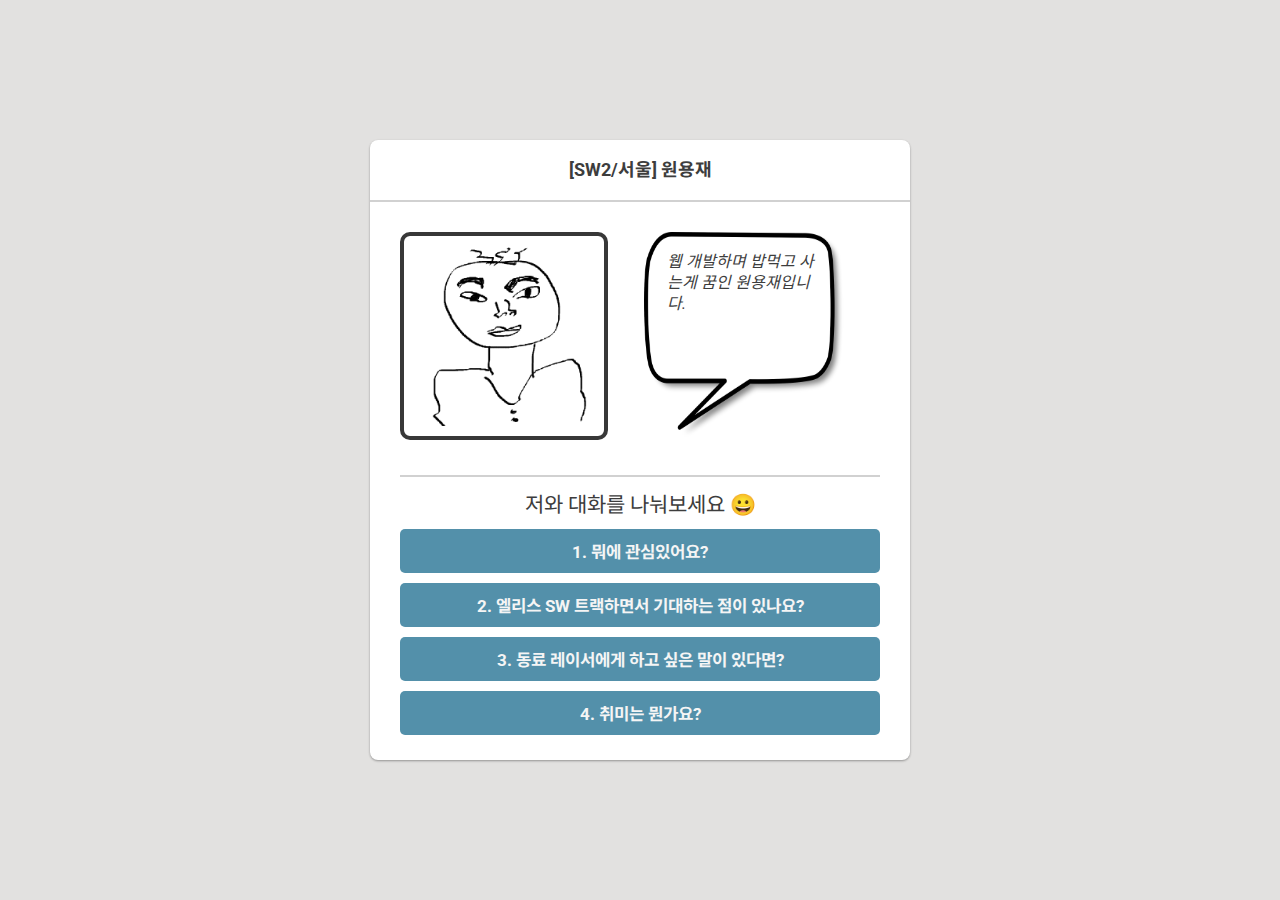
<file: elice-introduce/index.html>
<!DOCTYPE html>
<html>
  <head>
    <meta charset="utf-8" />
    <meta name="viewport" content="width=device-width, initial-scale=1" />
    <title>elice-introduce</title>
    <link rel="stylesheet" href="index.css" />
    <script src="index.js" defer></script>
  </head>
  <body>
    <div id="layout">
      <div class="card">
        <header class="header">
          <span class="header-title">[SW2/서울] 원용재</span>
        </header>
        <main class="main">
          <section class="main-section-top">
            <div class="img-box">
              <h1><img class="profile" src="image/profile1.png" alt="profile" /></h1>
            </div>
            <div class="img-boxs">
              <img class="speech-bubble" src="image/speech-bubble.png" alt="speech-bubble" />
              <p class="text"></p>
            </div>
          </section>
          <section class="main-section-bot">
            <h1>저와 대화를 나눠보세요 😀</h1>
            <button>1. 뭐에 관심있어요?</button>
            <button>2. 엘리스 SW 트랙하면서 기대하는 점이 있나요?</button>
            <button>3. 동료 레이서에게 하고 싶은 말이 있다면?</button>
            <button>4. 취미는 뭔가요?</button>
          </section>
        </main>
      </div>
    </div>
  </body>
</html>
</file>
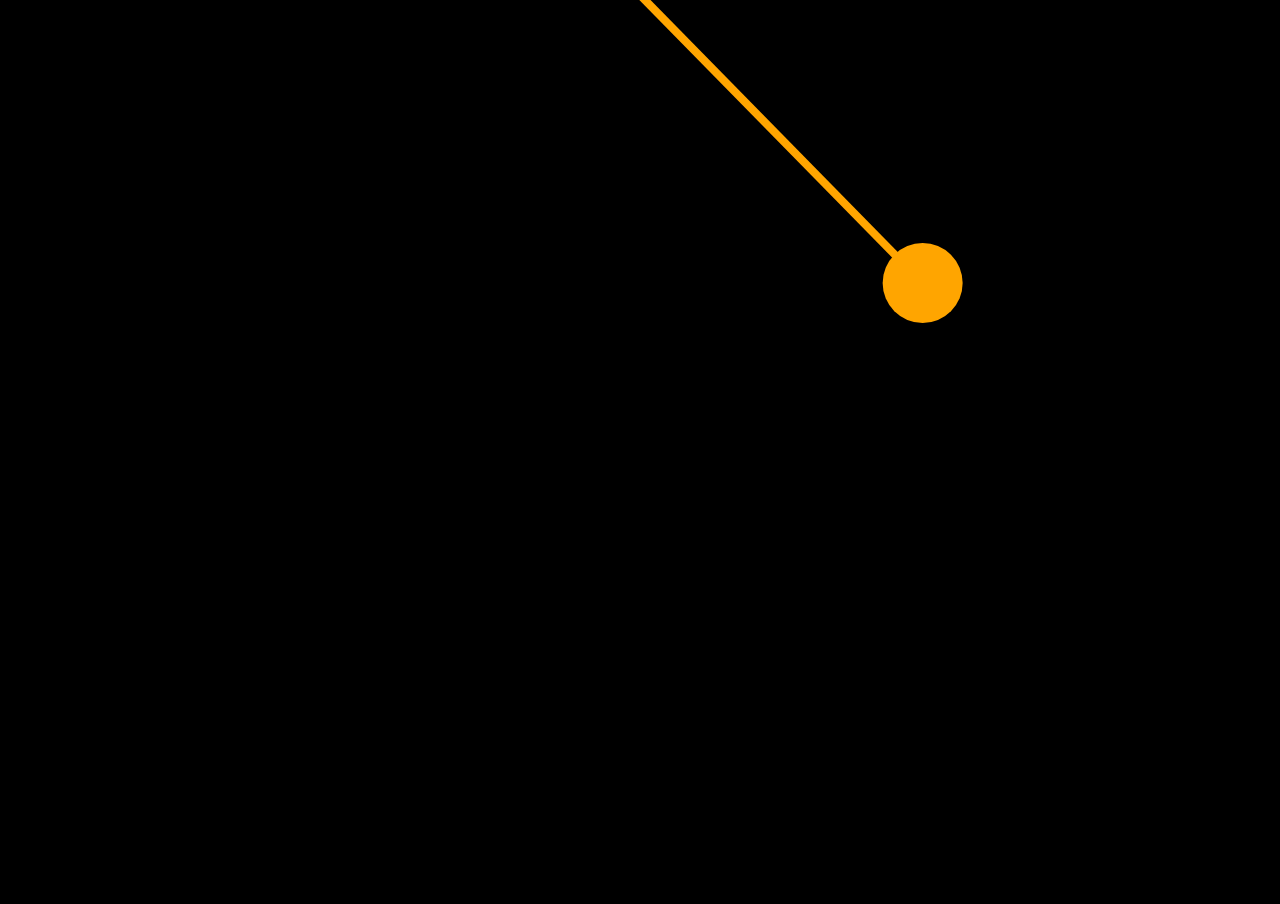
<file: Pendulum/index.html>
<!DOCTYPE html>
<html lang="en">
  <head>
    <meta charset="UTF-8" />
    <meta http-equiv="X-UA-Compatible" content="IE=edge" />
    <meta name="viewport" content="width=device-width, initial-scale=1.0" />
    <title>Simple Pendulum</title>
    <link rel="stylesheet" href="index.css" />
  </head>
  <body>
    <canvas id="canvas"></canvas>
    <script type="module" src="app.js"></script>
  </body>
</html>
</file>
<file: elice-introduce/index.css>
@import url('https://fonts.googleapis.com/css2?family=Noto+Sans+KR:wght@400;700&family=Roboto:wght@400;700&display=swap');

:root {
  --color-white: #ffffff;
  --color-blue: rgb(49, 123, 207);
  --color-layout: #e2e1e0;
  --color-line: rgb(209, 209, 209);
  --color-text: #3d3d3d;
  --color-blurred-text: rgb(153, 153, 153);
}

html {
  width: 100%;
  height: 100%;
  font-size: 62.5%;
  line-height: 1.3;
  -webkit-text-size-adjust: 100%;
}

body {
  overflow-x: hidden;
  max-width: 100vw;
  min-height: 100vh;
  margin: 0;
  padding: 0;
  font-size: 1.6rem;
  background: var(--color-white);
  box-sizing: border-box;
  font-family: 'Roboto', 'Noto Sans KR', arial, sans-serif;
  color: var(--color-text);
  -webkit-font-smoothing: antialiased;
  -moz-osx-font-smoothing: grayscale;
}

h1 {
  margin: 0;
  font-size: 2.1rem;
  font-weight: 400;
}

img {
  vertical-align: middle;
}

a {
  text-decoration: none;
}

ul {
  padding: 0;
  list-style-type: none;
}

button {
  font-family: 'Roboto', 'Noto Sans KR', arial, sans-serif;
  border: 0;
}

p {
  margin: 0;
}

#layout {
  width: 100%;
  height: 100vh;
  display: flex;
  justify-content: center;
  align-items: center;
  background-color: var(--color-layout);
}

.card {
  width: 54rem;
  height: 62rem;
  background-color: var(--color-white);
  border-radius: 0.8rem;
  box-shadow: 0 1px 3px rgba(0, 0, 0, 0.12), 0 1px 2px rgba(0, 0, 0, 0.24);
  transition: box-shadow 0.3s cubic-bezier(0.25, 0.8, 0.25, 1);
}

.card:hover {
  box-shadow: 0 14px 28px rgba(0, 0, 0, 0.25), 0 10px 10px rgba(0, 0, 0, 0.22);
}

.header {
  position: relative;
  display: flex;
  justify-content: center;
  align-items: center;
  height: 6rem;
  border-top-left-radius: 0.8rem;
  border-top-right-radius: 0.8rem;
  border-bottom: 2px solid var(--color-line);
}

.header-title {
  font-size: 1.8rem;
  font-weight: bold;
}

.main {
  padding: 3rem;
}

.main-section-top {
  position: relative;
  display: flex;
  row-gap: 2rem;
  padding-bottom: 3.5rem;
  border-bottom: 2px solid var(--color-line);
  margin-bottom: 1.5rem;
}

.img-box {
  border: 0.4rem solid rgb(56, 56, 56);
  padding: 1rem;
  border-radius: 1rem;
  transition: all 0.3s ease-in;
  cursor: pointer;
}

.profile {
  width: 18rem;
}

.scale-up {
  transform: scale(1.15);
}

.img-boxs {
  position: relative;
  width: 100%;
  display: flex;
  justify-content: center;
}

.speech-bubble {
  width: 20rem;
}

.text {
  position: absolute;
  width: 15rem;
  padding-top: 2rem;
  font-style: italic;
  margin-right: 0.5rem;
}

.main-section-bot {
  display: grid;
  row-gap: 1rem;
}

.main-section-bot h1 {
  text-align: center;
}

.main-section-bot button {
  font-size: 1.68rem;
  font-weight: bold;
  color: whitesmoke;
  background-color: rgb(83, 144, 170);
  border-radius: 0.5rem;

  padding: 1rem 0;
  cursor: pointer;
  transition: all 0.5s ease;
}

.main-section-bot button:hover {
  transform: translateX(3%);
}
</file>
<file: Pendulum/index.css>
* {
  margin: 0;
  padding: 0;
}

html {
  width: 100%;
  height: 100%;
}

body {
  width: 100%;
  height: 100%;
  background-color: black;
}

canvas {
  width: 100%;
  height: 100%;
}
</file>
